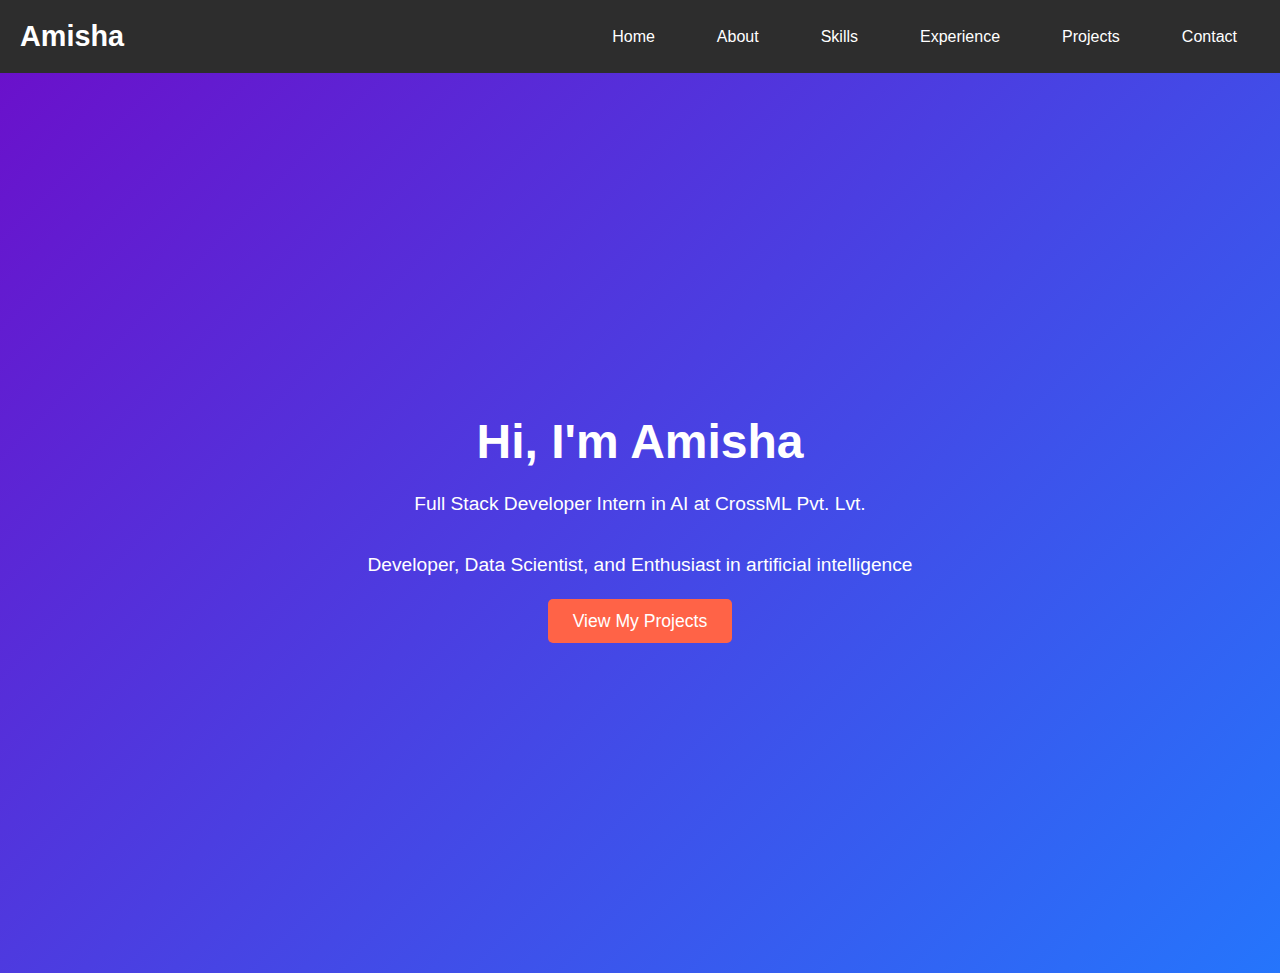
<file: index.html>
<!DOCTYPE html>
<html lang="en">
<head>
    <meta charset="UTF-8">
    <meta name="viewport" content="width=device-width, initial-scale=1.0">
    <title>Amisha - Portfolio</title>
    <link rel="stylesheet" href="styles.css">
</head>
<body>
    <!-- Navigation Bar -->
    <nav>
        <div class="logo">Amisha</div>
        <ul id="menu" class="menu">
            <li><a href="index.html">Home</a></li>
            <li><a href="about.html">About</a></li>
            <li><a href="skills.html">Skills</a></li>
            <li><a href="experience.html">Experience</a></li>
            <li><a href="projects.html">Projects</a></li>
            <li><a href="contact.html">Contact</a></li>
        </ul>
    </nav>

    <!-- Hero Section with Picture -->
    <section class="hero">
        <div class="hero-content">
            <h1>Hi, I'm Amisha</h1>
            <p>Full Stack Developer Intern in AI at CrossML Pvt. Lvt.</p>
            <p>Developer, Data Scientist, and Enthusiast in artificial intelligence</p>
            <a href="projects.html" class="cta-btn">View My Projects</a>
        </div>

    </section>
</body>
</html>
</file>
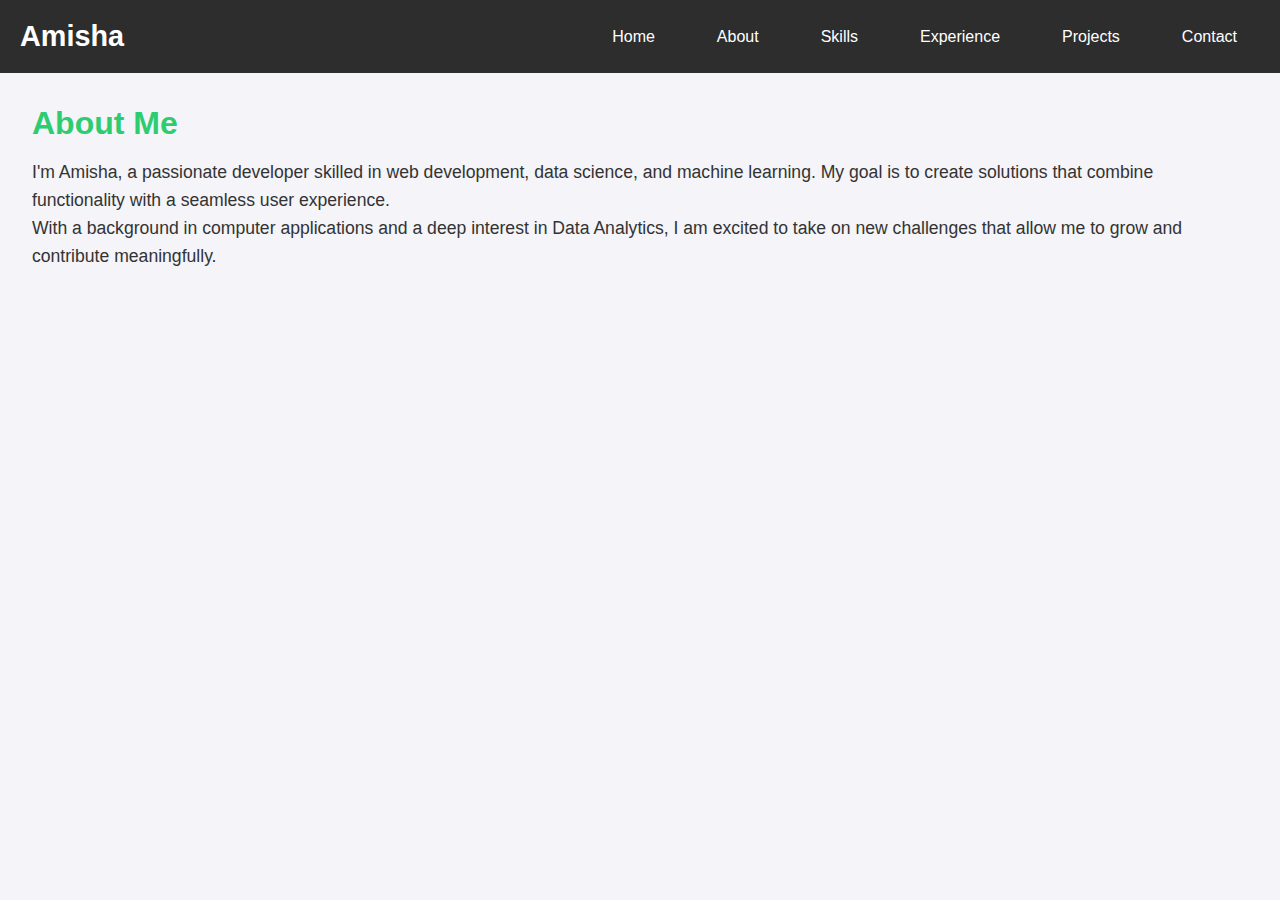
<file: about.html>
<!DOCTYPE html>
<html lang="en">
<head>
    <meta charset="UTF-8">
    <meta name="viewport" content="width=device-width, initial-scale=1.0">
    <title>About | Amisha</title>
    <link rel="stylesheet" href="styles.css">
</head>
<body>
    <!-- Navigation Bar -->
    <nav>
        <div class="logo">Amisha</div>
        <ul>
            <li><a href="index.html">Home</a></li>
            <li><a href="about.html">About</a></li>
            <li><a href="skills.html">Skills</a></li>
            <li><a href="experience.html">Experience</a></li>
            <li><a href="projects.html">Projects</a></li>
            <li><a href="contact.html">Contact</a></li>
        </ul>
    </nav>

    <section>
        <h2>About Me</h2>
        <p>I'm Amisha, a passionate developer skilled in web development, data science, and machine learning. My goal is to create solutions that combine functionality with a seamless user experience.</p>
        <p>With a background in computer applications and a deep interest in Data Analytics, I am excited to take on new challenges that allow me to grow and contribute meaningfully.</p>
    </section>

</body>
</html>
</file>
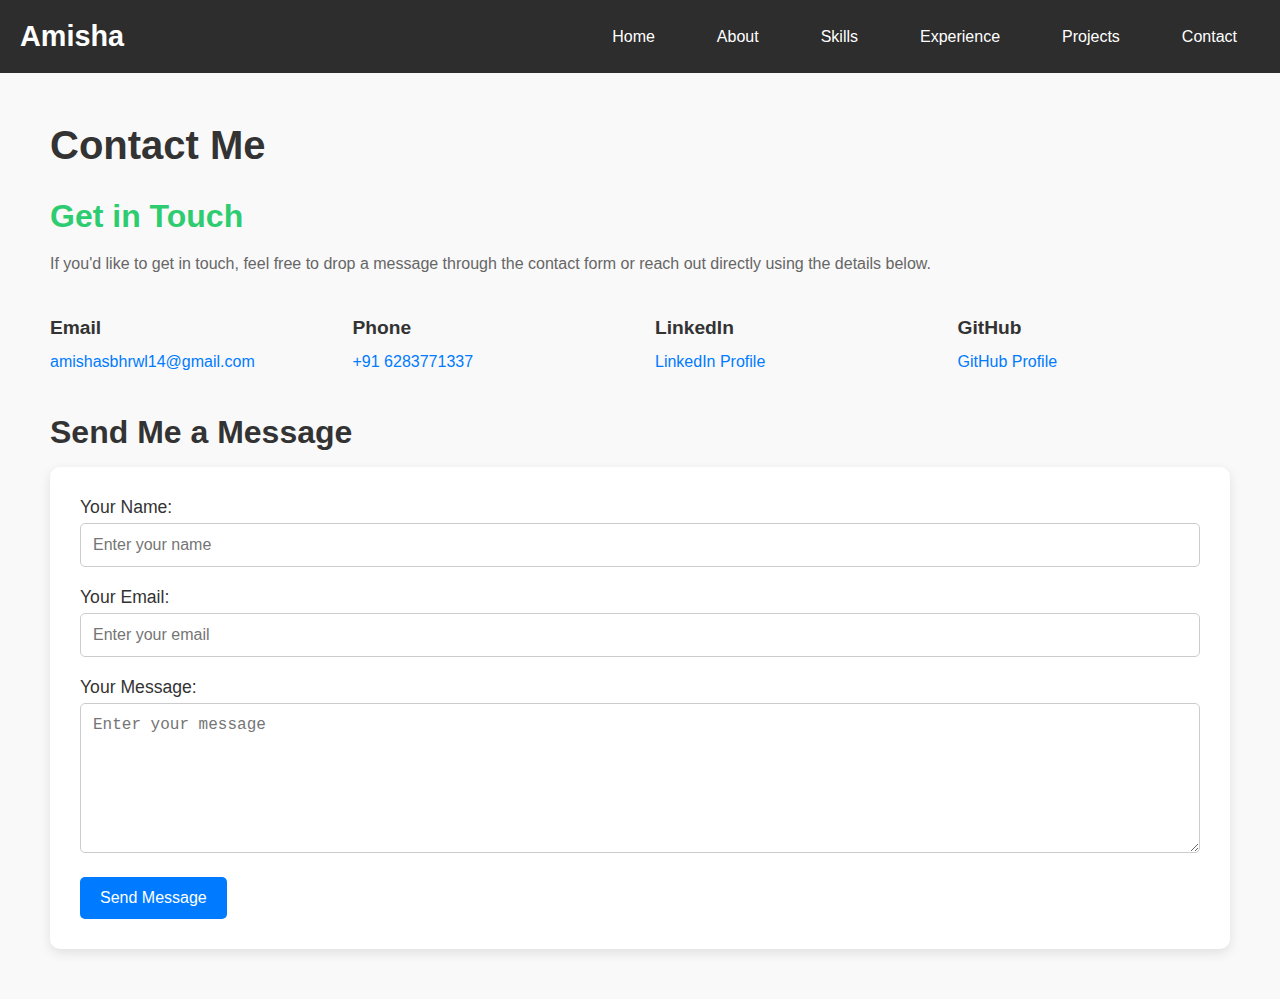
<file: contact.html>
<!DOCTYPE html>
<html lang="en">
<head>
    <meta charset="UTF-8">
    <meta name="viewport" content="width=device-width, initial-scale=1.0">
    <title>Contact - Amisha</title>
    <link rel="stylesheet" href="styles.css">
</head>
<body>
    <!-- Navigation Bar -->
    <nav>
        <div class="logo">Amisha</div>
        <ul>
            <li><a href="index.html">Home</a></li>
            <li><a href="about.html">About</a></li>
            <li><a href="skills.html">Skills</a></li>
            <li><a href="experience.html">Experience</a></li>
            <li><a href="projects.html">Projects</a></li>
            <li><a href="contact.html">Contact</a></li>
        </ul>
    </nav>

    <!-- Contact Section -->
    <section class="contact">
        <h1>Contact Me</h1>

        <div class="contact-info">
            <h2>Get in Touch</h2>
            <p>If you'd like to get in touch, feel free to drop a message through the contact form or reach out directly using the details below.</p>

            <div class="contact-details">
                <div class="detail">
                    <h3>Email</h3>
                    <p><a href="mailto:amishasbhrwl14@gmail.com">amishasbhrwl14@gmail.com</a></p>
                </div>
                <div class="detail">
                    <h3>Phone</h3>
                    <p><a href="tel:+91263771337">+91 6283771337</a></p>
                </div>
                <div class="detail">
                    <h3>LinkedIn</h3>
                    <p><a href="https://www.linkedin.com/in/amisha-96a82a265" target="_blank">LinkedIn Profile</a></p>
                </div>
                <div class="detail">
                    <h3>GitHub</h3>
                    <p><a href="https://github.com/AmishaSabharwal" target="_blank">GitHub Profile</a></p>
                </div>
            </div>
        </div>

        <!-- Contact Form Section -->
        <div class="contact-form">
            <h2>Send Me a Message</h2>
            <form action="mailto:amishasbhrwl14@gmail.com" method="post" enctype="text/plain">
                <div class="form-group">
                    <label for="name">Your Name:</label>
                    <input type="text" id="name" name="name" placeholder="Enter your name" required>
                </div>

                <div class="form-group">
                    <label for="email">Your Email:</label>
                    <input type="email" id="email" name="email" placeholder="Enter your email" required>
                </div>

                <div class="form-group">
                    <label for="message">Your Message:</label>
                    <textarea id="message" name="message" placeholder="Enter your message" required></textarea>
                </div>

                <button type="submit" class="submit-btn">Send Message</button>
            </form>
        </div>
    </section>
</body>
</html>
</file>
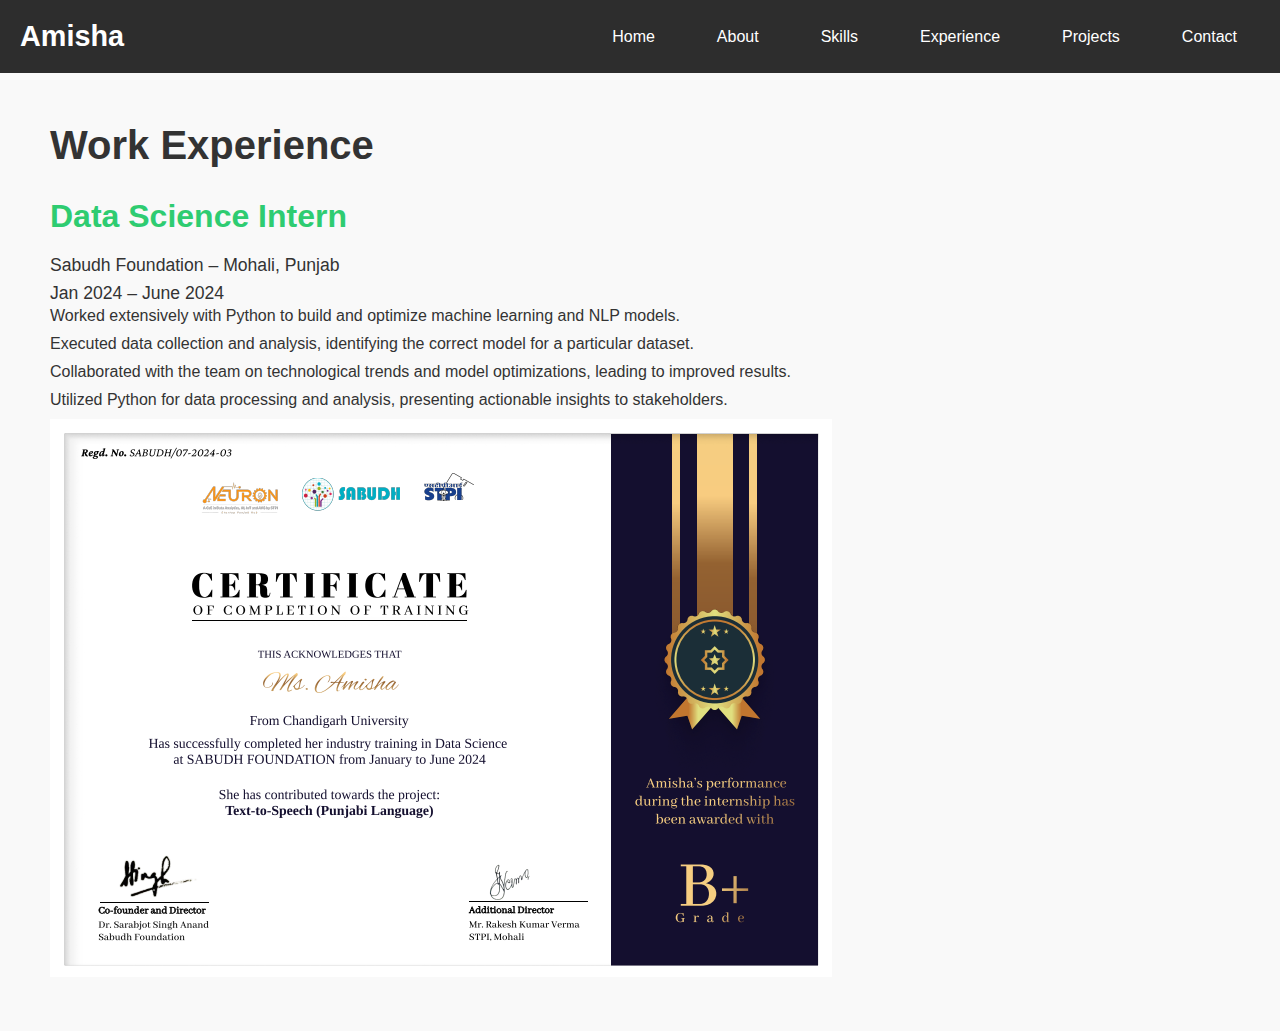
<file: experience.html>
<!DOCTYPE html>
<html lang="en">
<head>
    <meta charset="UTF-8">
    <meta name="viewport" content="width=device-width, initial-scale=1.0">
    <title>Experience - Amisha</title>
    <link rel="stylesheet" href="styles.css">
</head>
<body>
    <!-- Navigation Bar -->
    <nav>
        <div class="logo">Amisha</div>
        <ul>
            <li><a href="index.html">Home</a></li>
            <li><a href="about.html">About</a></li>
            <li><a href="skills.html">Skills</a></li>
            <li><a href="experience.html">Experience</a></li>
            <li><a href="projects.html">Projects</a></li>
            <li><a href="contact.html">Contact</a></li>
        </ul>
    </nav>

    <!-- Experience Section -->
    <section class="experience">
        <h1>Work Experience</h1>
        
        <h2>Data Science Intern</h2>
        <p>Sabudh Foundation – Mohali, Punjab</p>
        <p>Jan 2024 – June 2024</p>
        <ul>
            <li>Worked extensively with Python to build and optimize machine learning and NLP models.</li>
            <li>Executed data collection and analysis, identifying the correct model for a particular dataset.</li>
            <li>Collaborated with the team on technological trends and model optimizations, leading to improved results.</li>
            <li>Utilized Python for data processing and analysis, presenting actionable insights to stakeholders.</li>
        </ul>
        <img src="Data sceince.png" alt="Amisha">
    </section>
</body>
</html>
</file>
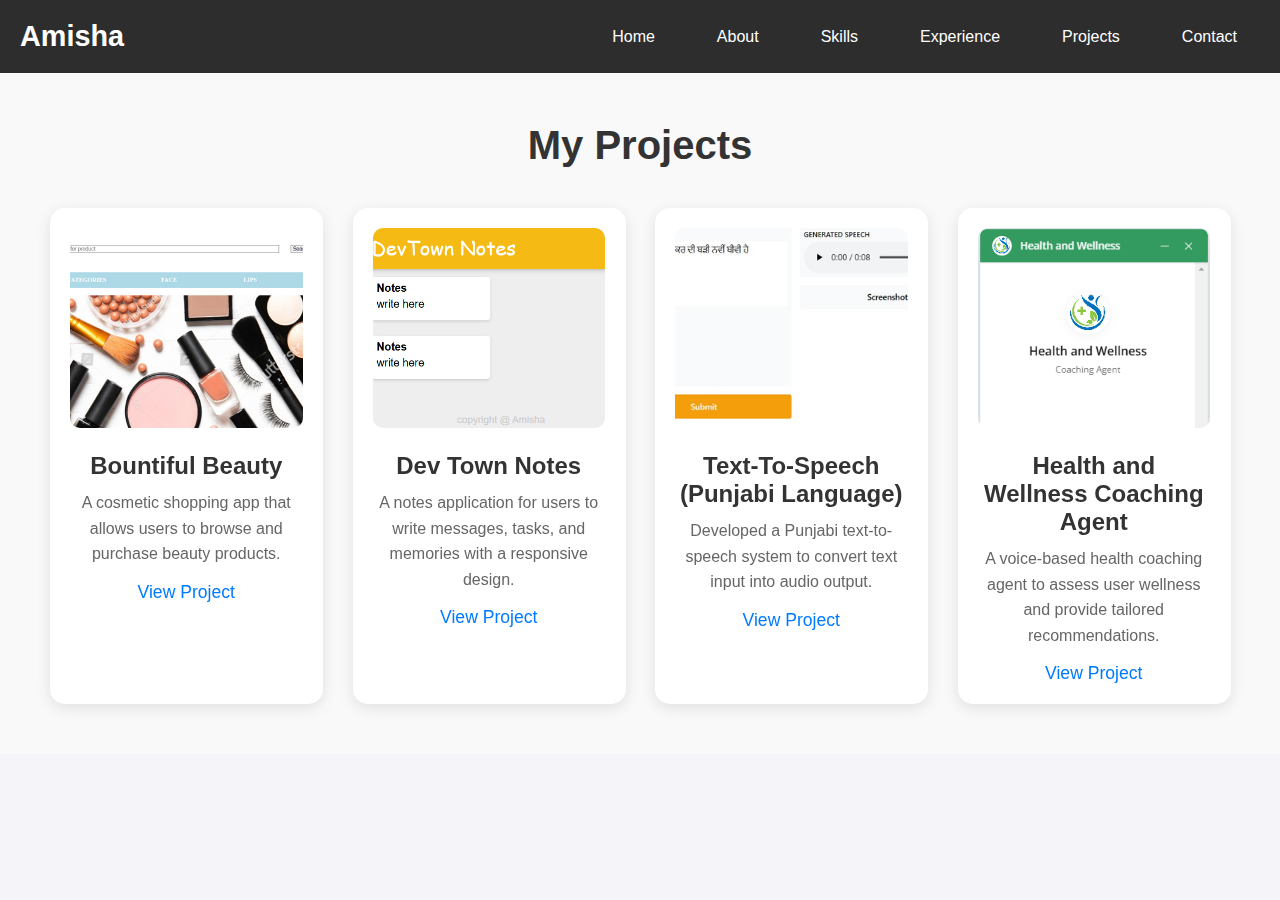
<file: projects.html>
<!DOCTYPE html>
<html lang="en">
<head>
    <meta charset="UTF-8">
    <meta name="viewport" content="width=device-width, initial-scale=1.0">
    <title>Projects - Amisha</title>
    <link rel="stylesheet" href="styles.css">
    <link rel="stylesheet" href="https://cdn.jsdelivr.net/npm/aos@2.3.4/dist/aos.css">
</head>
<body>
    <!-- Navigation Bar -->
    <nav>
        <div class="logo">Amisha</div>
        <ul>
            <li><a href="index.html">Home</a></li>
            <li><a href="about.html">About</a></li>
            <li><a href="skills.html">Skills</a></li>
            <li><a href="experience.html">Experience</a></li>
            <li><a href="projects.html">Projects</a></li>
            <li><a href="contact.html">Contact</a></li>
        </ul>
    </nav>

    <!-- Projects Section -->
    <section class="projects" data-aos="fade-up">
        <h1>My Projects</h1>
        <div class="project-cards-container">
            <!-- Project 1 -->
            <div class="project-card" data-aos="zoom-in" data-aos-delay="100">
                <img src="Beauty.png" alt="Project 1" class="project-image">
                <div class="project-details">
                    <h3>Bountiful Beauty</h3>
                    <p>A cosmetic shopping app that allows users to browse and purchase beauty products.</p>
                    <a href="https://github.com/AmishaSabharwal/Bountiful-Beauty" target="_blank" class="project-link">View Project</a>
                </div>
            </div>

            <!-- Project 2 -->
            <div class="project-card" data-aos="zoom-in" data-aos-delay="200">
                <img src="Notes.png" alt="Project 2" class="project-image">
                <div class="project-details">
                    <h3>Dev Town Notes</h3>
                    <p>A notes application for users to write messages, tasks, and memories with a responsive design.</p>
                    <a href="https://github.com/AmishaSabharwal/DevTown-Notes" target="_blank" class="project-link">View Project</a>
                </div>
            </div>

            <!-- Project 3 -->
            <div class="project-card" data-aos="zoom-in" data-aos-delay="300">
                <img src="tts.png" alt="Project 3" class="project-image">
                <div class="project-details">
                    <h3>Text-To-Speech (Punjabi Language)</h3>
                    <p>Developed a Punjabi text-to-speech system to convert text input into audio output.</p>
                    <a href="https://github.com/SabudhFoundation/passion-project-punjabitts" target="_blank" class="project-link">View Project</a>
                </div>
            </div>

            <!-- Project 4 -->
            <div class="project-card" data-aos="zoom-in" data-aos-delay="400">
                <img src="Webchat.png" alt="Project 4" class="project-image">
                <div class="project-details">
                    <h3>Health and Wellness Coaching Agent</h3>
                    <p>A voice-based health coaching agent to assess user wellness and provide tailored recommendations.</p>
                    <a href="https://github.com/AmishaSabharwal/Health-and-Wellness-Coaching-Agent" target="_blank" class="project-link">View Project</a>
                </div>
            </div>
        </div>
    </section>

    <script src="https://cdn.jsdelivr.net/npm/aos@2.3.4/dist/aos.js"></script>
    <script>
        AOS.init(); // Initialize animations
    </script>
</body>
</html>
</file>
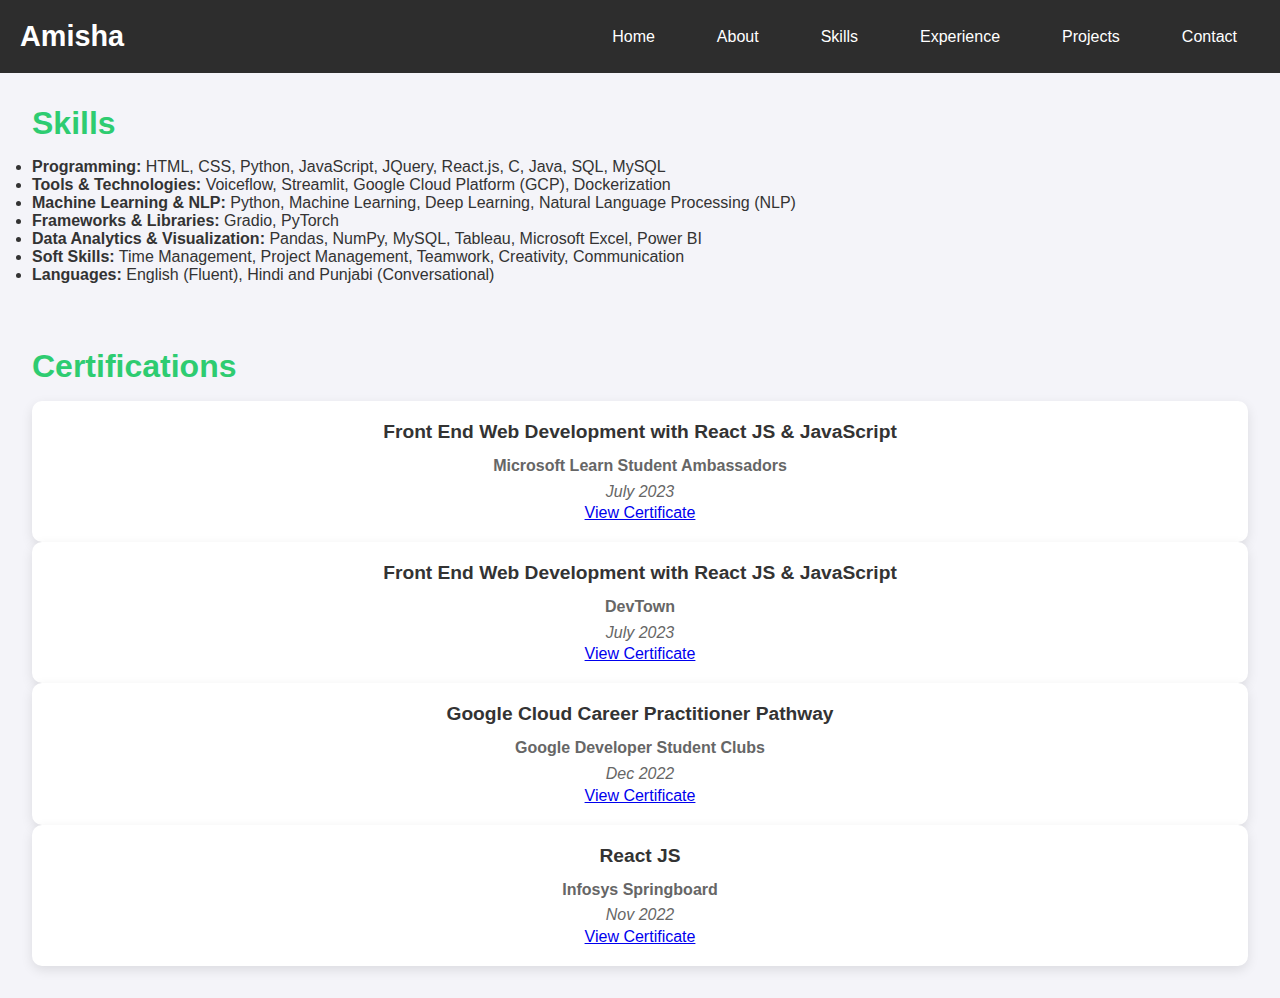
<file: skills.html>
<!DOCTYPE html>
<html lang="en">
<head>
    <meta charset="UTF-8">
    <meta name="viewport" content="width=device-width, initial-scale=1.0">
    <title>Skills | Amisha</title>
    <link rel="stylesheet" href="styles.css">
</head>
<body>
    <!-- Navigation Bar -->
    <nav>
        <div class="logo">Amisha</div>
        <ul>
            <li><a href="index.html">Home</a></li>
            <li><a href="about.html">About</a></li>
            <li><a href="skills.html">Skills</a></li>
            <li><a href="experience.html">Experience</a></li>
            <li><a href="projects.html">Projects</a></li>
            <li><a href="contact.html">Contact</a></li>
        </ul>
    </nav>

    <section>
        <h2>Skills</h2>
        <ul>
            <li><strong>Programming:</strong> HTML, CSS, Python, JavaScript, JQuery, React.js, C, Java, SQL, MySQL</li>
            <li><strong>Tools & Technologies:</strong> Voiceflow, Streamlit, Google Cloud Platform (GCP), Dockerization</li>
            <li><strong>Machine Learning & NLP:</strong> Python, Machine Learning, Deep Learning, Natural Language Processing (NLP)</li>
            <li><strong>Frameworks & Libraries:</strong> Gradio, PyTorch</li>
            <li><strong>Data Analytics & Visualization:</strong> Pandas, NumPy, MySQL, Tableau, Microsoft Excel, Power BI</li>
            <li><strong>Soft Skills:</strong> Time Management, Project Management, Teamwork, Creativity, Communication</li>
            <li><strong>Languages:</strong> English (Fluent), Hindi and Punjabi (Conversational)</li>
        </ul>
    </section>
    <section>
            <!-- Certifications Section -->
            <h2>Certifications</h2>
            <div class="certifications">
                <div class="certificate">
                    <h3>Front End Web Development with React JS & JavaScript</h3>
                    <p><strong>Microsoft Learn Student Ambassadors</strong></p>
                    <p><em>July 2023</em></p>
                    <a href="https://drive.google.com/file/d/1ErLhWpytypRTY96RtEJR1jRvwy8TgNJ7/view?usp=drive_link" class="certificate-link">View Certificate</a>
                </div>

                <div class="certificate">
                    <h3>Front End Web Development with React JS & JavaScript</h3>
                    <p><strong>DevTown</strong></p>
                    <p><em>July 2023</em></p>
                    <a href="https://drive.google.com/file/d/1EqmjBNaeqH7l2ISh3uXmlUFuzxsIN23i/view?usp=drive_link" class="certificate-link">View Certificate</a>
                </div>

                <div class="certificate">
                    <h3>Google Cloud Career Practitioner Pathway</h3>
                    <p><strong>Google Developer Student Clubs</strong></p>
                    <p><em>Dec 2022</em></p>
                    <a href="https://drive.google.com/file/d/17R4dGxvEorsJJyM9dPMwofunVAWjz61c/view?usp=drive_link" class="certificate-link">View Certificate</a>
                </div>
                <div class="certificate">
                    <h3>React JS</h3>
                    <p><strong>Infosys Springboard</strong></p>
                    <p><em>Nov 2022</em></p>
                    <a href="https://drive.google.com/file/d/1dkD4hNjbz1Ez9g8mUFN4qBSYsb_l5Bwe/view?usp=drive_link" class="certificate-link">View Certificate</a>

    </section>
</body>
</html>
</file>
<file: styles.css>
/* Reset */
* {
    margin: 0;
    padding: 0;
    box-sizing: border-box;
}

/* Body Styling */
body {
    font-family: Arial, sans-serif;
    color: #333;
    background-color: #f4f4f4;
}

/* Navbar Styling */
nav {
    display: flex;
    justify-content: space-between;
    align-items: center;
    padding: 1rem 2rem;
    background-color: #3498db;
    color: white;
}

nav .logo {
    font-size: 1.5rem;
}

nav ul {
    display: flex;
    gap: 1rem;
}

nav a {
    color: white;
    text-decoration: none;
    padding: 0.5rem;
}

nav a:hover {
    background-color: #2980b9;
    border-radius: 5px;
}

/* Hero Section */
.hero {
    text-align: center;
    padding: 3rem 1rem;
    background: linear-gradient(135deg, #3498db, #e74c3c);
    color: white;
}

.hero h1 {
    font-size: 2.5rem;
}

.hero p {
    margin-top: 1rem;
    font-size: 1.2rem;
}

.hero .button {
    display: inline-block;
    margin-top: 2rem;
    padding: 0.5rem 1.5rem;
    background-color: #f1c40f;
    color: #333;
    border: none;
    border-radius: 5px;
    cursor: pointer;
    text-decoration: none;
}

.hero .button:hover {
    background-color: #f39c12;
}

/* Page-Specific Styles */
section {
    padding: 2rem;
}

h2 {
    font-size: 2rem;
    color: #2ecc71;
    margin-bottom: 1rem;
}

p {
    font-size: 1.1rem;
    line-height: 1.6;
}

.button {
    background-color: #9b59b6;
    color: white;
    padding: 0.5rem 1rem;
    border: none;
    border-radius: 5px;
    cursor: pointer;
}

.button:hover {
    background-color: #8e44ad;
}

/* Footer */
footer {
    background-color: #333;
    color: white;
    text-align: center;
    padding: 1rem;
}

.profile-pic {
    width: 150px;
    height: 150px;
    border-radius: 50%;
    margin: 20px 0;
}


/* Reset default browser styles */
* {
    margin: 0;
    padding: 0;
    box-sizing: border-box;
}

/* Body and general layout */
body {
    font-family: Arial, sans-serif;
    background-color: #f4f4f9;
    color: #333;
}

/* Navigation Bar */
nav {
    display: flex;
    justify-content: space-between;
    align-items: center;
    padding: 20px;
    background-color: #2d2d2d;
}

nav .logo {
    color: #fff;
    font-size: 1.8rem;
    font-weight: bold;
}

nav ul {
    display: flex;
    list-style-type: none;
}

nav ul li {
    margin: 0 15px;
}

nav ul li a {
    color: #fff;
    text-decoration: none;
    font-size: 1rem;
    transition: color 0.3s ease;
}

nav ul li a:hover {
    color: #ff6347;
}

/* Hero Section */
.hero {
    display: flex;
    justify-content: center;
    align-items: center;
    min-height: 100vh;
    background: linear-gradient(135deg, #6a11cb 0%, #2575fc 100%);
    color: #fff;
    position: relative;
    text-align: center;
}

.hero-content {
    z-index: 1;
    max-width: 600px;
}

.hero h1 {
    font-size: 3rem;
    font-weight: 700;
    margin-bottom: 20px;
}

.hero p {
    font-size: 1.2rem;
    margin-bottom: 30px;
}

.cta-btn {
    padding: 12px 25px;
    background-color: #ff6347;
    color: #fff;
    font-size: 1.1rem;
    text-decoration: none;
    border-radius: 5px;
    transition: background-color 0.3s ease;
}

.cta-btn:hover {
    background-color: #e53d32;
}

/* Hero Image */
.hero-image {
    position: absolute;
    top: 50%;
    left: 50%;
    transform: translate(-50%, -50%);
    max-width: 350px;
    overflow: hidden;
    border-radius: 50%;
    box-shadow: 0 10px 30px rgba(0, 0, 0, 0.2);
}

.hero-image img {
    width: 100%;
    height: auto;
    border-radius: 50%;
    transition: transform 0.5s ease;
}

.hero-image img:hover {
    transform: scale(1.05);
}

/* Media Queries for Responsive Design */
@media (max-width: 768px) {
    .hero h1 {
        font-size: 2.5rem;
    }

    .hero p {
        font-size: 1rem;
    }

    .hero-image {
        max-width: 250px;
    }
}

/* Style for the Experience page */
.experience {
    padding: 50px;
    background-color: #f9f9f9;
}

.experience h1 {
    font-size: 2.5rem;
    color: #333;
    margin-bottom: 30px;
}


.experience ul {
    list-style-type: none;
    padding: 0;
}

.experience ul li {
    font-size: 1rem;
    margin-bottom: 10px;
}

/* Certificates Section */
.certificates {
    display: grid;
    grid-template-columns: repeat(auto-fill, minmax(250px, 1fr));
    gap: 30px;
    margin-top: 40px;
}

.certificate {
    background-color: #fff;
    padding: 20px;
    border-radius: 10px;
    box-shadow: 0 4px 12px rgba(0, 0, 0, 0.1);
    text-align: center;
}

.certificate h3 {
    font-size: 1.2rem;
    margin-bottom: 10px;
    color: #333;
}

.certificate p {
    font-size: 1rem;
    color: #666;
}

.certificate img {
    width: 100%;
    height: auto;
    max-height: 200px;
    object-fit: contain;
    border-radius: 10px;
    transition: transform 0.3s ease;
}

.certificate img:hover {
    transform: scale(1.05);
}

/* Responsive Design for Certificates */
@media (max-width: 768px) {
    .certificates {
        grid-template-columns: 1fr;
    }
}


/* Style for the Contact Page */
.contact {
    padding: 50px;
    background-color: #f9f9f9;
}

.contact h1 {
    font-size: 2.5rem;
    color: #333;
    margin-bottom: 30px;
}

.contact-info {
    margin-bottom: 40px;
}

.contact-info p {
    font-size: 1rem;
    color: #666;
    margin-top: 10px;
}

.contact-details {
    display: grid;
    grid-template-columns: repeat(auto-fill, minmax(250px, 1fr));
    gap: 30px;
    margin-top: 40px;
}

.detail h3 {
    font-size: 1.2rem;
    color: #333;
    margin-bottom: 5px;
}

.detail p a {
    font-size: 1rem;
    color: #007bff;
    text-decoration: none;
}

.detail p a:hover {
    text-decoration: underline;
}

/* Contact Form Section */
.contact-form h2 {
    font-size: 2rem;
    color: #333;
    margin-top: 40px;
}

.contact-form form {
    background-color: #fff;
    padding: 30px;
    border-radius: 10px;
    box-shadow: 0 4px 12px rgba(0, 0, 0, 0.1);
}

.contact-form .form-group {
    margin-bottom: 20px;
}

.contact-form label {
    font-size: 1.1rem;
    color: #333;
    margin-bottom: 5px;
    display: block;
}

.contact-form input, .contact-form textarea {
    width: 100%;
    padding: 12px;
    font-size: 1rem;
    border: 1px solid #ccc;
    border-radius: 5px;
}

.contact-form textarea {
    height: 150px;
}

.contact-form button {
    background-color: #007bff;
    color: #fff;
    padding: 12px 20px;
    font-size: 1rem;
    border: none;
    border-radius: 5px;
    cursor: pointer;
    transition: background-color 0.3s ease;
}

.contact-form button:hover {
    background-color: #0056b3;
}

/* Responsive Design for Contact Page */
@media (max-width: 768px) {
    .contact-details {
        grid-template-columns: 1fr;
    }
}

/* General Styles */
.projects {
    padding: 50px;
    background-color: #f9f9f9;
    text-align: center;
}

.projects h1 {
    font-size: 2.5rem;
    margin-bottom: 40px;
    color: #333;
}

/* Project Cards Container */
.project-cards-container {
    display: grid;
    grid-template-columns: repeat(auto-fill, minmax(250px, 1fr));
    gap: 30px;
    justify-content: center;
}

/* Project Cards */
.project-card {
    background-color: #fff;
    padding: 20px;
    border-radius: 15px;
    box-shadow: 0 4px 15px rgba(0, 0, 0, 0.1);
    overflow: hidden;
    transition: transform 0.3s ease, box-shadow 0.3s ease;
    cursor: pointer;
    position: relative;
}

.project-card:hover {
    transform: translateY(-10px);
    box-shadow: 0 6px 20px rgba(0, 0, 0, 0.2);
}

.project-image {
    width: 100%;
    height: 200px;
    object-fit: cover;
    border-radius: 10px;
    transition: opacity 0.3s ease;
}

.project-card:hover .project-image {
    opacity: 0.8;
}

/* Project Details */
.project-details h3 {
    font-size: 1.5rem;
    margin-top: 20px;
    color: #333;
}

.project-details p {
    font-size: 1rem;
    color: #666;
    margin-top: 10px;
}

.project-link {
    display: inline-block;
    font-size: 1.1rem;
    color: #007bff;
    margin-top: 15px;
    text-decoration: none;
    transition: color 0.3s ease;
}

.project-link:hover {
    color: #0056b3;
}

/* Animations */
[data-aos="zoom-in"] {
    transition: transform 0.6s ease-out;
}

[data-aos="fade-up"] {
    opacity: 0;
    transform: translateY(100px);
    transition: opacity 0.6s ease, transform 0.6s ease;
}

[data-aos].aos-animate {
    opacity: 1;
    transform: translateY(0);
}
</file>
